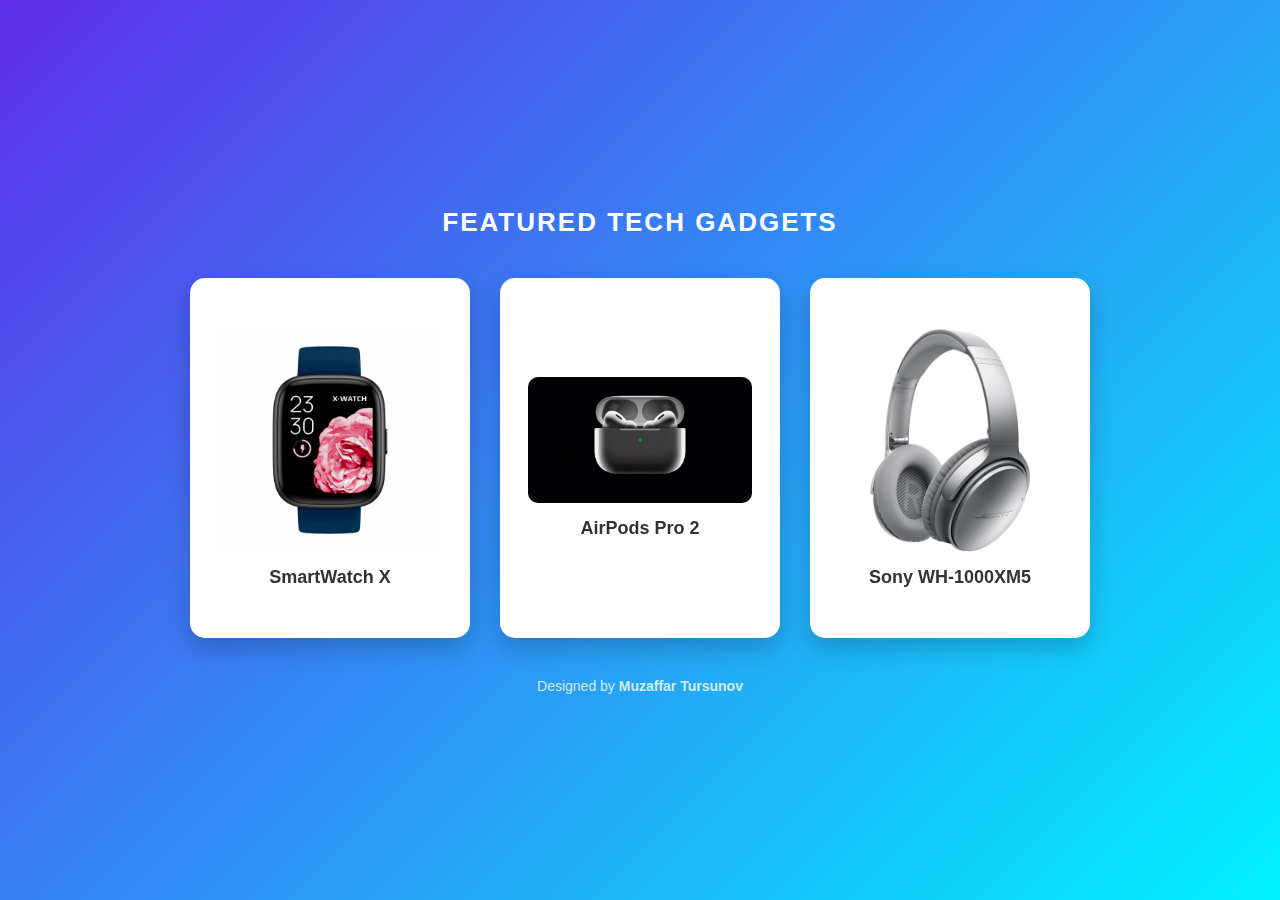
<file: index.html>
<!DOCTYPE html>
<html lang="en">

<head>
    <meta charset="UTF-8" />
    <meta name="viewport" content="width=device-width, initial-scale=1.0" />
    <title>3D Product Flip Cards – Muzaffar Tursunov</title>
    <link rel="stylesheet" href="task1.css" />
    <link href="https://cdnjs.cloudflare.com/ajax/libs/font-awesome/6.5.0/css/all.min.css" rel="stylesheet">
</head>

<body>

    <h1 class="title">Featured Tech Gadgets</h1>

    <div class="card-container">
        <div class="card">
            <div class="card-inner">
                <div class="card-front">
                    <img src="./imgs/SmartWatchX.jpg"
                        alt="Smartwatch" />
                    <h2>SmartWatch X</h2>
                </div>
                <div class="card-back">
                    <h3>Smart Tech for Smart People</h3>
                    <p>24/7 Heart Rate • GPS • Water Resistant • 5-day Battery Life</p>
                    <a href="#" class="btn">Buy Now</a>
                </div>
            </div>
        </div>

        <div class="card">
            <div class="card-inner">
                <div class="card-front">
                    <img src="./imgs/airpodspr3.png"
                        alt="AirPods" />
                    <h2>AirPods Pro 2</h2>
                </div>
                <div class="card-back">
                    <h3>Immersive Sound</h3>
                    <p>Active Noise Cancellation • Spatial Audio • Wireless Charging</p>
                    <a href="#" class="btn">Explore</a>
                </div>
            </div>
        </div>

        <div class="card">
            <div class="card-inner">
                <div class="card-front">
                    <img src="./imgs/headphone.jpg"
                        alt="Sony Headphones" />
                    <h2>Sony WH-1000XM5</h2>
                </div>
                <div class="card-back">
                    <h3>Silence the Noise</h3>
                    <p>Industry-leading Noise Canceling • 30 Hours Battery • Bluetooth 5.3</p>
                    <a href="#" class="btn">Shop Now</a>
                </div>
            </div>
        </div>
    </div>

    <footer>Designed by <strong>Muzaffar Tursunov</strong></footer>
</body>

</html>
</file>
<file: task1.css>
* {
  box-sizing: border-box;
  margin: 0;
  padding: 0;
}

body {
  font-family: "Poppins", sans-serif;
  background: linear-gradient(135deg, #5f2eea, #00f2fe);
  min-height: 100vh;
  display: flex;
  flex-direction: column;
  align-items: center;
  justify-content: center;
  color: #fff;
}

.title {
  margin-bottom: 40px;
  text-transform: uppercase;
  letter-spacing: 2px;
  font-size: 26px;
  font-weight: 600;
  text-align: center;
}

.card-container {
  display: flex;
  gap: 30px;
  flex-wrap: wrap;
  justify-content: center;
}

.card {
  width: 280px;
  height: 360px;
  perspective: 1000px;
}
.card .card-inner {
  width: 100%;
  height: 100%;
  position: relative;
  transform-style: preserve-3d;
  transition: transform 0.8s ease;
  cursor: pointer;
}
.card .card-inner:hover {
  transform: rotateY(180deg);
}
.card .card-inner .card-front,
.card .card-inner .card-back {
  position: absolute;
  width: 100%;
  height: 100%;
  border-radius: 15px;
  overflow: hidden;
  backface-visibility: hidden;
  box-shadow: 0 10px 25px rgba(0, 0, 0, 0.2);
}
.card .card-inner .card-front {
  background: #fff;
  color: #333;
  display: flex;
  flex-direction: column;
  align-items: center;
  justify-content: center;
}
.card .card-inner .card-front img {
  width: 80%;
  border-radius: 10px;
  margin-bottom: 15px;
  transition: transform 0.3s ease;
}
.card .card-inner .card-front h2 {
  font-size: 18px;
  font-weight: 600;
}
.card .card-inner .card-front:hover img {
  transform: scale(1.05);
}
.card .card-inner .card-back {
  background: linear-gradient(135deg, #43e97b, #38f9d7);
  transform: rotateY(180deg);
  display: flex;
  flex-direction: column;
  align-items: center;
  justify-content: center;
  padding: 20px;
  text-align: center;
}
.card .card-inner .card-back h3 {
  margin-bottom: 10px;
  font-size: 20px;
}
.card .card-inner .card-back p {
  font-size: 14px;
  margin-bottom: 20px;
}
.card .card-inner .card-back .btn {
  background: #fff;
  color: #333;
  padding: 10px 20px;
  border-radius: 8px;
  text-decoration: none;
  font-weight: 600;
  transition: all 0.3s;
}
.card .card-inner .card-back .btn:hover {
  background: #f2f2f2;
}

footer {
  margin-top: 40px;
  font-size: 14px;
  color: rgba(255, 255, 255, 0.8);
}

/*# sourceMappingURL=task1.css.map */
</file>
